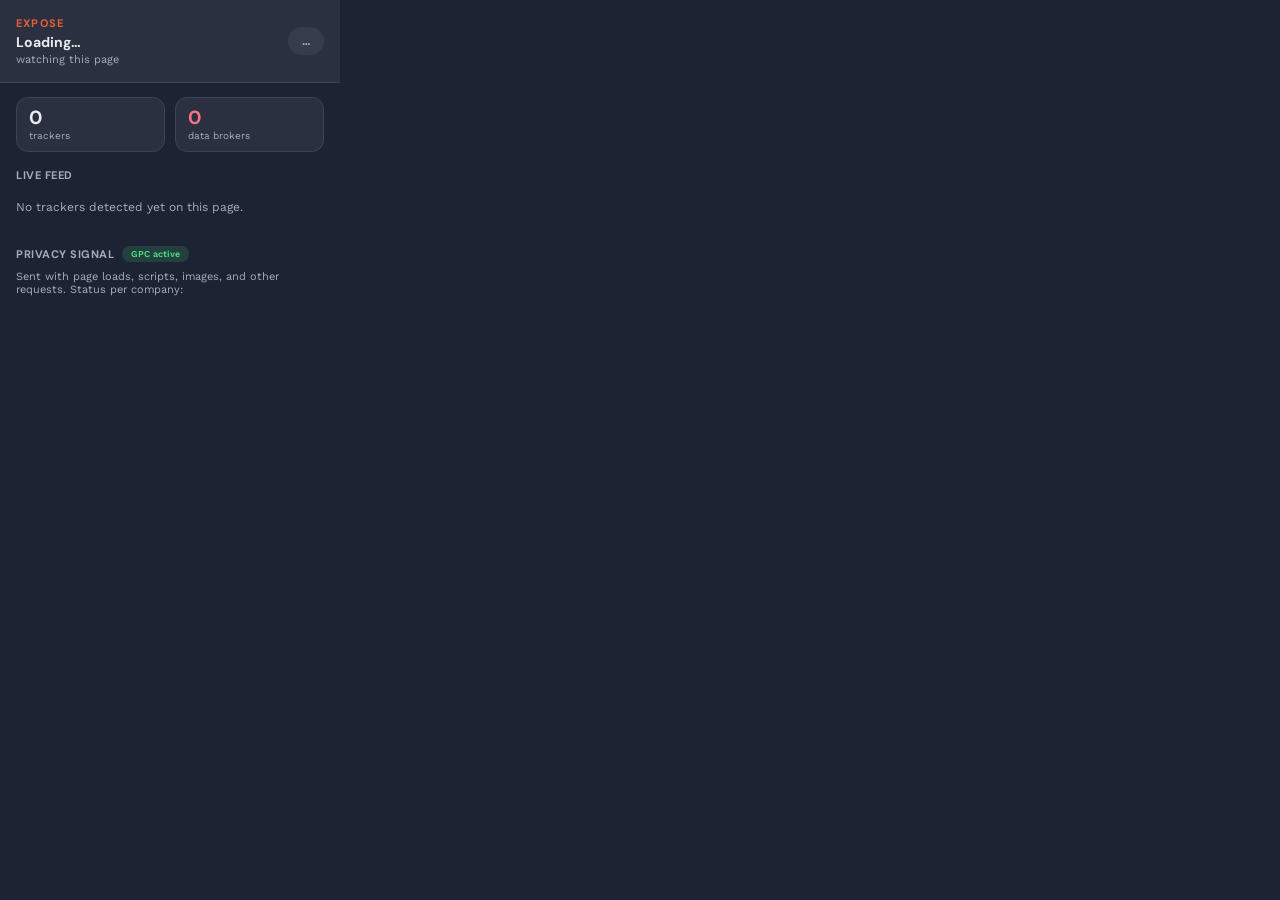
<file: extension/popup.html>
<!DOCTYPE html>
<html>
<head>
  <meta charset="utf-8" />
  <title>Expose</title>
  <link rel="preconnect" href="https://fonts.googleapis.com" />
  <link rel="preconnect" href="https://fonts.gstatic.com" crossorigin />
  <link href="https://fonts.googleapis.com/css2?family=DM+Sans:wght@500;700;800&family=Work+Sans:wght@400;500;600&display=swap" rel="stylesheet" />
  <link rel="stylesheet" href="popup.css" />
</head>
<body>
  <header id="header">
    <div id="site">
      <div id="brand">Expose</div>
      <div id="site-name">Loading…</div>
      <div id="site-sub">watching this page</div>
    </div>
    <div id="score-badge" class="score">
      <span id="score-label">…</span>
    </div>
  </header>

  <section id="counts">
    <div class="count-pill" id="count-total">
      <strong id="total-num">0</strong><span>trackers</span>
    </div>
    <div class="count-pill broker" id="count-broker">
      <strong id="broker-num">0</strong><span>data brokers</span>
    </div>
  </section>

  <section id="list-section">
    <div class="section-title">Live feed</div>
    <ul id="tracker-list"></ul>
    <div id="empty-state">No trackers detected yet on this page.</div>
  </section>

  <section id="optout-section">
    <div class="section-title">
      Privacy signal
      <span id="gpc-pill" class="gpc-active">GPC active</span>
    </div>
    <div id="optout-sub">Sent with page loads, scripts, images, and other requests. Status per company:</div>
    <ul id="optout-list"></ul>
  </section>

  <script src="popup.js"></script>
</body>
</html>
</file>
<file: extension/popup.css>
:root {
  --bg: #1c2433;
  --panel: #2a3040;
  --border: #3d4354;
  --text: #e9ebef;
  --muted: #a3acc0;
  --primary: #e05d38;

  --low: #4ade80;
  --medium: #fbbf24;
  --high: #fb7185;

  --cat-advertising: #f59e0b;
  --cat-analytics: #8b5cf6;
  --cat-data_broker: #fb7185;

  --font-heading: 'DM Sans', ui-sans-serif, system-ui, sans-serif;
  --font-body: 'Work Sans', ui-sans-serif, system-ui, sans-serif;
}

* { box-sizing: border-box; }

body {
  width: 340px;
  margin: 0;
  background: var(--bg);
  color: var(--text);
  font-family: var(--font-body);
}

#header {
  display: flex;
  align-items: center;
  justify-content: space-between;
  padding: 16px;
  background: var(--panel);
  border-bottom: 1px solid var(--border);
}

#brand {
  font-family: var(--font-heading);
  font-size: 11px;
  font-weight: 800;
  letter-spacing: 1.2px;
  text-transform: uppercase;
  color: var(--primary);
  margin-bottom: 3px;
}

#site-name {
  font-family: var(--font-heading);
  font-weight: 700;
  font-size: 14px;
  max-width: 190px;
  overflow: hidden;
  text-overflow: ellipsis;
  white-space: nowrap;
}

#site-sub {
  font-size: 11px;
  color: var(--muted);
  margin-top: 2px;
}

.score {
  border-radius: 999px;
  padding: 6px 14px;
  font-family: var(--font-heading);
  font-weight: 800;
  font-size: 12px;
  letter-spacing: 0.3px;
  text-transform: uppercase;
  background: #363c4c;
  color: var(--muted);
  transition: background-color 0.3s ease;
}
.score.low { background: var(--low); color: #10241a; }
.score.medium { background: var(--medium); color: #2b1c02; }
.score.high { background: var(--high); color: #2b0d13; }

#counts {
  display: flex;
  gap: 10px;
  padding: 14px 16px 0;
}

.count-pill {
  flex: 1;
  background: var(--panel);
  border: 1px solid var(--border);
  border-radius: 12px;
  padding: 10px 12px;
  display: flex;
  flex-direction: column;
  align-items: flex-start;
}
.count-pill strong { font-family: var(--font-heading); font-size: 19px; line-height: 1; }
.count-pill span { font-size: 10px; color: var(--muted); margin-top: 3px; }
.count-pill.broker strong { color: var(--cat-data_broker); }

.section-title {
  font-family: var(--font-heading);
  font-size: 11px;
  font-weight: 700;
  text-transform: uppercase;
  letter-spacing: 0.5px;
  color: var(--muted);
  padding: 16px 16px 8px;
  display: flex;
  align-items: center;
  gap: 8px;
}

#tracker-list, #optout-list {
  list-style: none;
  margin: 0;
  padding: 0 16px;
  max-height: 170px;
  overflow-y: auto;
  display: flex;
  flex-direction: column;
  gap: 6px;
}

.tracker-row {
  display: flex;
  align-items: center;
  justify-content: space-between;
  padding: 8px 10px;
  background: var(--panel);
  border: 1px solid var(--border);
  border-radius: 10px;
  animation: slideIn 0.25s ease;
}

.tracker-left {
  display: flex;
  align-items: center;
  gap: 8px;
  overflow: hidden;
}

.dot {
  width: 8px;
  height: 8px;
  border-radius: 50%;
  flex-shrink: 0;
}
.dot.advertising { background: var(--cat-advertising); }
.dot.analytics { background: var(--cat-analytics); }
.dot.data_broker { background: var(--cat-data_broker); }

.tracker-name {
  font-size: 13px;
  font-weight: 500;
  overflow: hidden;
  text-overflow: ellipsis;
  white-space: nowrap;
}

.cat-pill {
  font-size: 9px;
  text-transform: uppercase;
  padding: 2px 7px;
  border-radius: 999px;
  font-weight: 700;
  flex-shrink: 0;
}
.cat-pill.advertising { background: rgba(245,158,11,0.15); color: var(--cat-advertising); }
.cat-pill.analytics { background: rgba(139,92,246,0.18); color: var(--cat-analytics); }
.cat-pill.data_broker { background: rgba(251,113,133,0.18); color: var(--cat-data_broker); }

#empty-state {
  padding: 10px 16px 16px;
  font-size: 12px;
  color: var(--muted);
}

#gpc-pill {
  background: rgba(74,222,128,0.15);
  color: var(--low);
  font-size: 9px;
  padding: 3px 9px;
  border-radius: 999px;
  text-transform: none;
  letter-spacing: 0;
  font-family: var(--font-body);
  font-weight: 600;
}

#optout-sub {
  padding: 0 16px 8px;
  font-size: 11px;
  color: var(--muted);
}

.optout-row {
  display: flex;
  align-items: center;
  justify-content: space-between;
  gap: 8px;
  padding: 8px 10px;
  background: var(--panel);
  border: 1px solid var(--border);
  border-radius: 10px;
  font-size: 12px;
  font-weight: 500;
}

.optout-status {
  font-size: 10px;
  font-weight: 700;
  padding: 3px 8px;
  border-radius: 999px;
  flex-shrink: 0;
}
.optout-status.committed { background: rgba(74,222,128,0.15); color: var(--low); }
.optout-status.unknown { background: rgba(251,191,36,0.15); color: var(--medium); }

#optout-section { padding-bottom: 16px; }

@keyframes slideIn {
  from { opacity: 0; transform: translateY(-4px); }
  to { opacity: 1; transform: translateY(0); }
}
</file>
